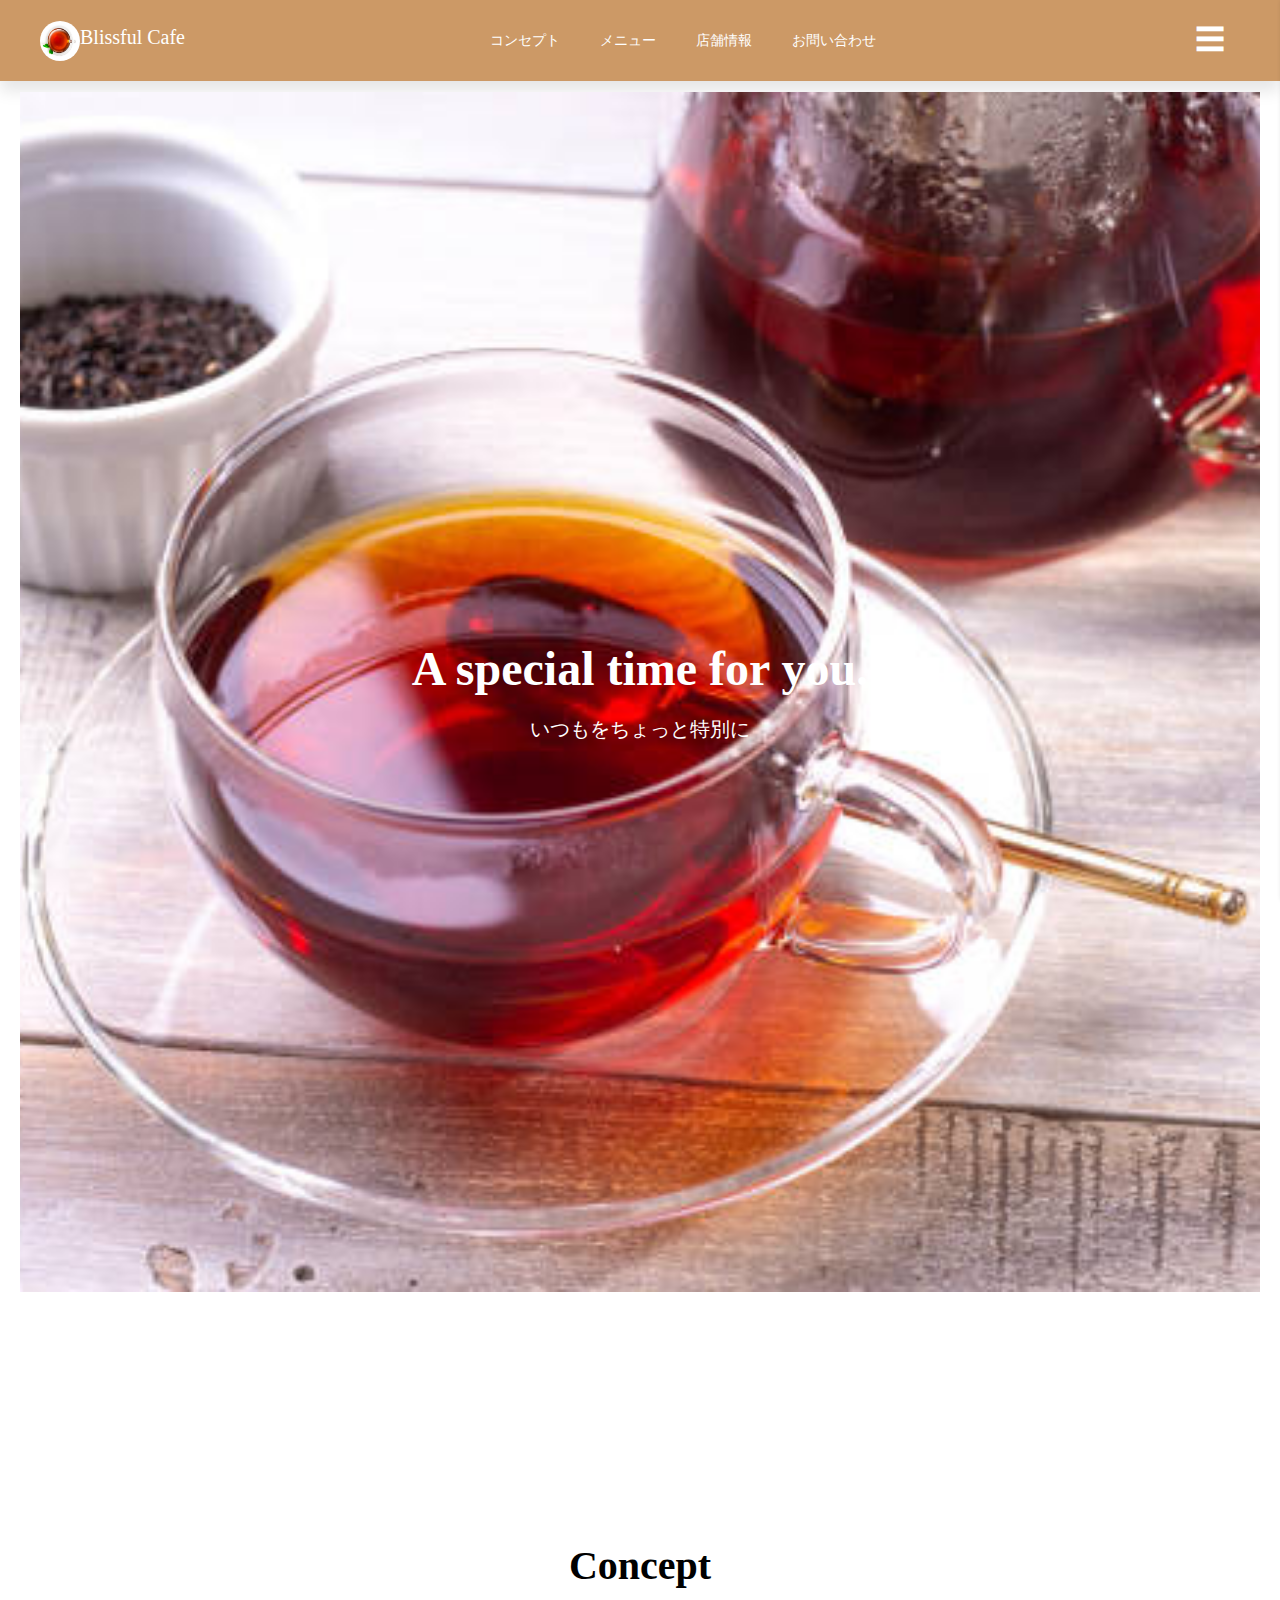
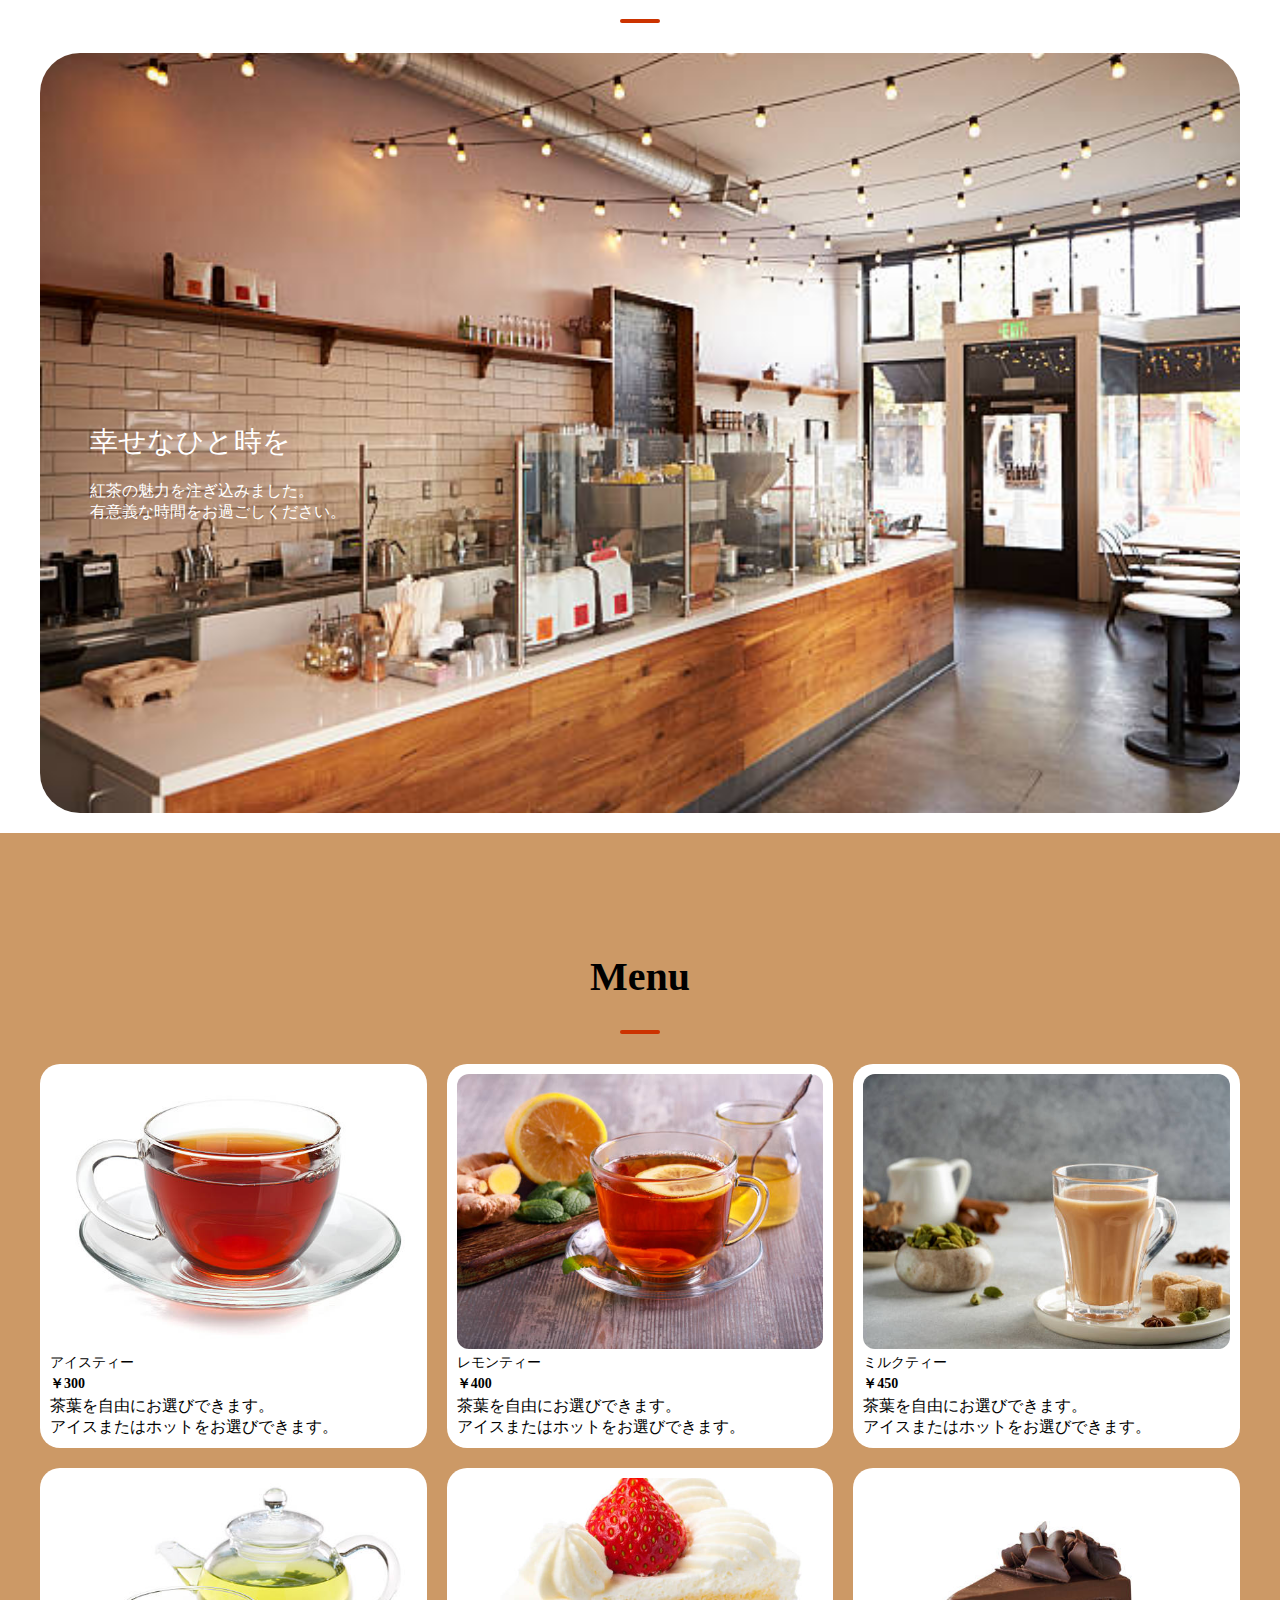
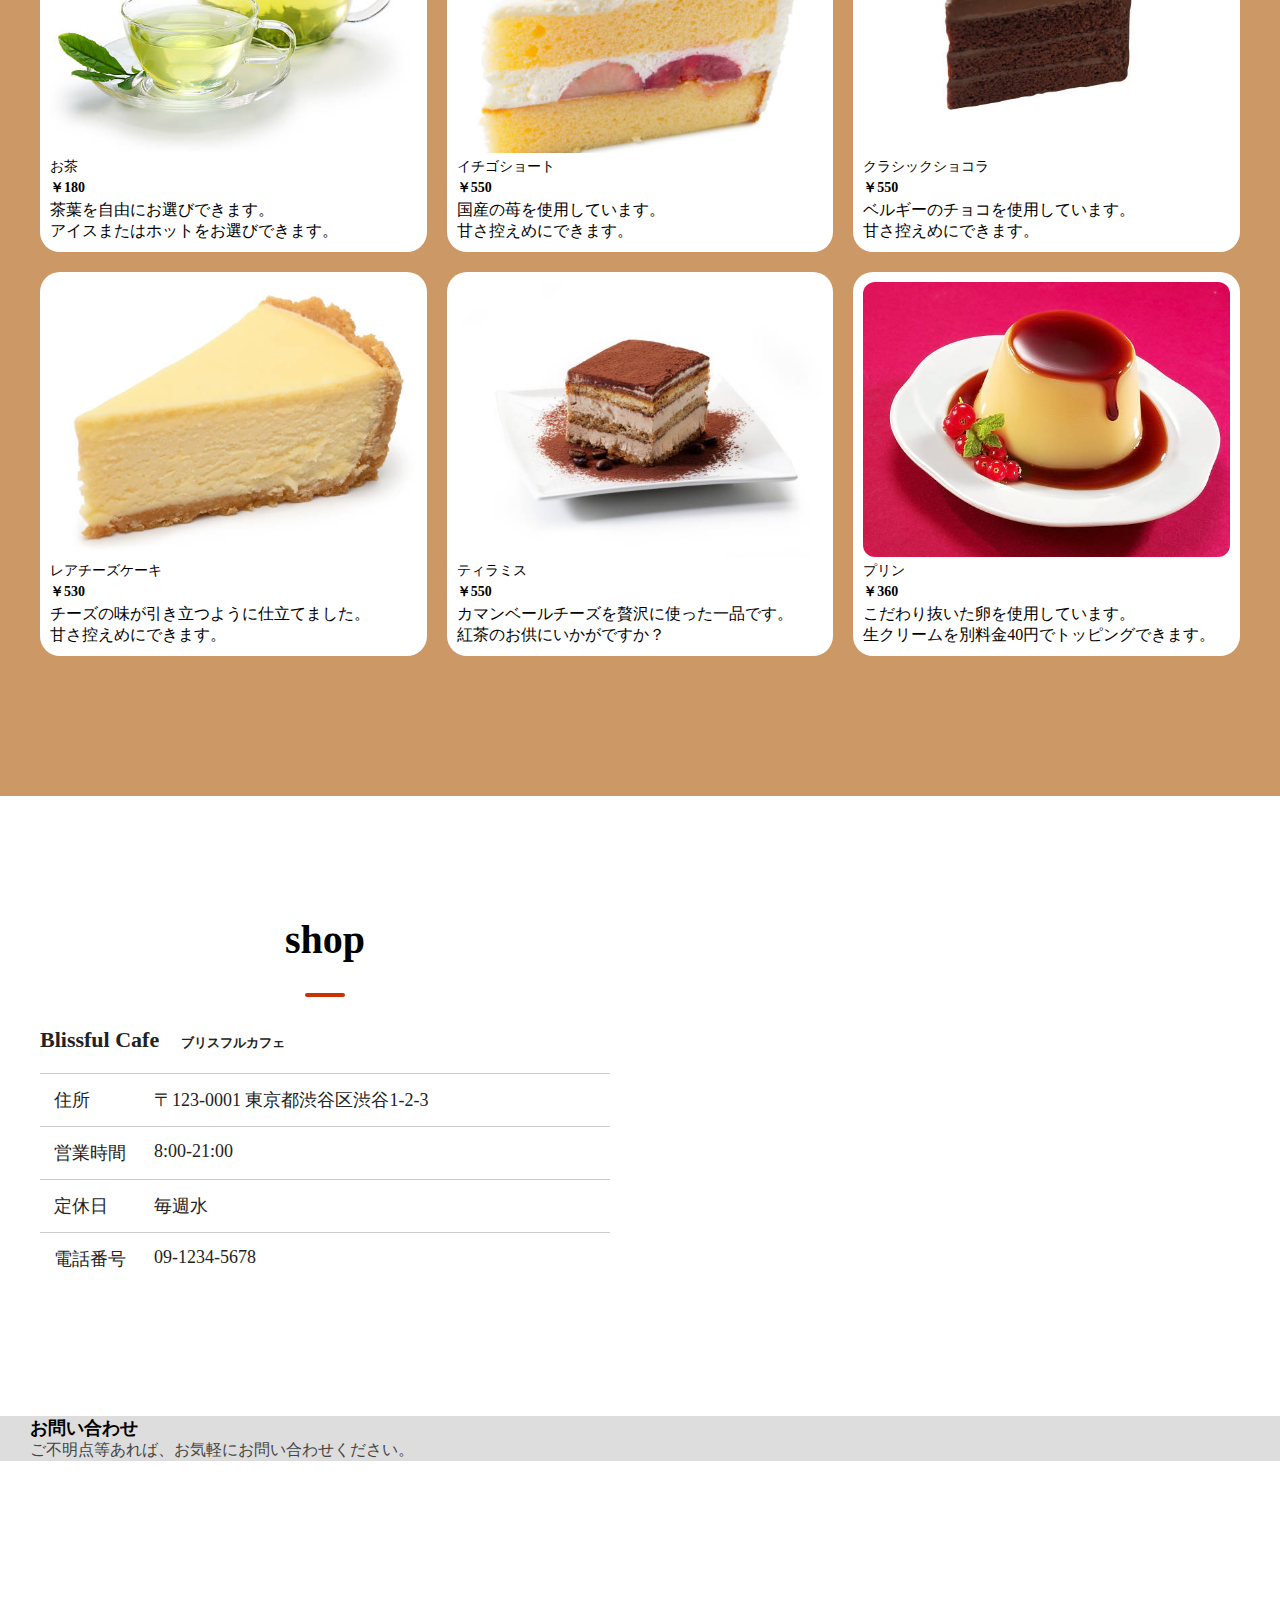
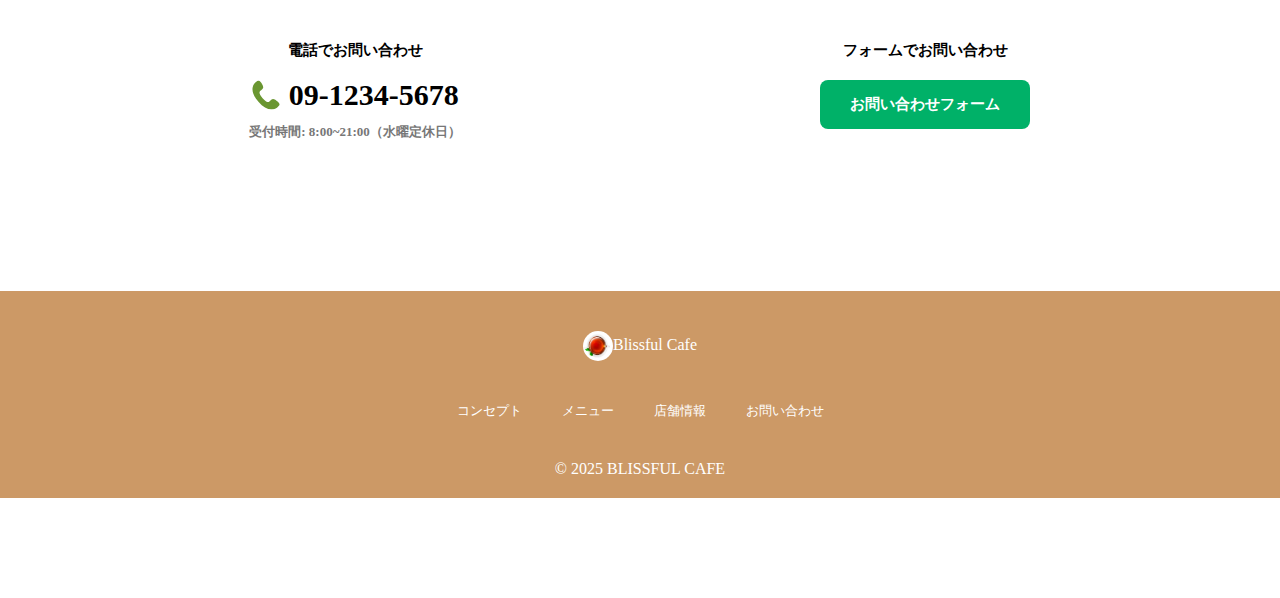
<file: index.html>
<!DOCTYPE html>
<html lang="ja">
<head>
    <meta charset="UTF-8">
    <meta name="viewport" content="width=device-width, initial-scale=1.0">
    <title>Document</title>
    <link rel="stylesheet" href="css/reset.css">
    <link rel="stylesheet" href="css/style.css">
    <link rel="stylesheet" href="css/side-menu.css">
    <link rel="preconnect" href="http://fonts.googleapis.com">
    <link rel="preconnect" href="http://fonts.gstatic.com" crossrigin>
    <link href="https://fonts.googleapis.com/css2?family=Montserrat:ital,wght@0,100..900;1,100..900&family=Noto+Sans+JP:wght@100..900&display=swap" rel="stylesheet">
    <script src="js/script.js" defer></script>
</head>
<body>
    <header>
    <h1>
        <a href="index.html" class="logo">
            <img src="img/logo.jpg" alt="紅茶のロゴ">
            <p>Blissful Cafe</p>
        </a>
    </h1>
    <nav>
        <ul>
            <li><a href="index.html#concept">コンセプト</a></li>
            <li><a href="index.html#menu">メニュー</a></li>
            <li><a href="index.html#shop">店舗情報</a></li>
            <li><a href="index.html#contact">お問い合わせ</a></li>
        </ul>
    </nav>
                            <!-- サイドメニュー -->
    <div class="menu-toggle" id="menu-toggle">&#9776;</div>
        <nav class="side-menu" id="side-menu">
            <div class="close-btn" id="close-btn">&times;</div>
            <ul>
                <li><a href="index.html#menu">メニュー</a></li>
                <li><a href="index.html#shop">店舗情報</a></li>
                <li><a href="index.html#contact">お問い合わせ</a></li>
                <li><a id="btn">ダークモード</a></li>
            </ul>
        </nav>
    <div class="overlay" id="overlay"></div>
    </header>
    <div class="container">
        テキスト
    </div>
    <section class="hero">
        <h2>A special time for you.</h2>
        <p>いつもをちょっと特別に</p>
    </section>
    <main>
        <section class="main-section about" id="concept">
            <div class="container">
                <div class="heading-group">
                    <h2>
                        Concept
                    </h2>
                </div>
            <div class="layout">
                <div class="image">
                    <img src="img/about-photo.jpg" alt="当店の写真">
                </div>
                <div class="text">
                        <h3>幸せなひと時を</h3>
                        <p>紅茶の魅力を注ぎ込みました。<br>有意義な時間をお過ごしください。</p>
                    </div>
                </div>
            </div>
        </section>
            <section class="main-section menu" id="menu">
        <div class="container">
            <div class="heading-group">
                <h2>Menu</h2>
            </div>
            <ul class="menu-list">
                <li>
                    <div class="menu-card">
                        <img src="img/ice-tea.jpg" alt="アイスティー">
                        <p class="name">アイスティー</p>
                        <p class="price">￥300</p>
                        <p>茶葉を自由にお選びできます。<br>アイスまたはホットをお選びできます。</p>
                    </div>
                </li>
                <li>
                    <div class="menu-card">
                        <img src="img/lemon-tea.jpg" alt="レモンティー">
                        <p class="name">レモンティー</p>
                        <p class="price">￥400</p>
                        <p>茶葉を自由にお選びできます。<br>アイスまたはホットをお選びできます。</p>
                    </div>
                </li>
                <li>
                    <div class="menu-card">
                        <img src="img/milk-tea.jpg" alt="ミルクティー">
                        <p class="name">ミルクティー</p>
                        <p class="price">￥450</p>
                        <p>茶葉を自由にお選びできます。<br>アイスまたはホットをお選びできます。</p>
                    </div>
                </li>
                <li>
                    <div class="menu-card">
                        <img src="img/tea.jpg" alt="お茶">
                        <p class="name">お茶</p>
                        <p class="price">￥180</p>
                        <p>茶葉を自由にお選びできます。<br>アイスまたはホットをお選びできます。</p>
                    </div>
                </li>
                <li>
                    <div class="menu-card">
                        <img src="img/strawberry-cake.jpg" alt="イチゴショート">
                        <p class="name">イチゴショート</p>
                        <p class="price">￥550</p>
                        <p>国産の苺を使用しています。<br>甘さ控えめにできます。</p>
                    </div>
                </li>
                <li>
                    <div class="menu-card">
                        <img src="img/chocolate-cake.jpg" alt="クラシックショコラ">
                        <p class="name">クラシックショコラ</p>
                        <p class="price">￥550</p>
                        <p>ベルギーのチョコを使用しています。<br>甘さ控えめにできます。</p>
                    </div>
                </li>
                <li>
                    <div class="menu-card">
                        <img src="img/cheese-cake.jpg" alt="レアチーズケーキ">
                        <p class="name">レアチーズケーキ</p>
                        <p class="price">￥530</p>
                        <p>チーズの味が引き立つように仕立てました。<br>甘さ控えめにできます。</p>
                    </div>
                </li>
                <li>
                    <div class="menu-card">
                        <img src="img/thiramisu.jpg" alt="ティラミス">
                        <p class="name">ティラミス</p>
                        <p class="price">￥550</p>
                        <p>カマンベールチーズを贅沢に使った一品です。<br>紅茶のお供にいかがですか？</p>
                    </div>
                </li>
                <li>
                    <div class="menu-card">
                        <img src="img/purin.jpg" alt="プリン">
                        <p class="name">プリン</p>
                        <p class="price">￥360</p>
                        <p>こだわり抜いた卵を使用しています。<br>生クリームを別料金40円でトッピングできます。</p>
                    </div>
                </li>
            </ul>
        </div>
    </section>
        </div>
        </section>
        <section class="main-section shop" id="shop">
            <div class="container">
                <div class="layout">
                    <div class="text">
                        <div class="heading-group">
                            <h2>shop</h2>
                        </div>
                        <h3>
                            Blissful Cafe
                            <span>ブリスフルカフェ</span>
                        </h3>
                        <dl>
                            <dt>住所</dt>
                            <dd>〒123-0001 東京都渋谷区渋谷1-2-3</dd>
                            <dt>営業時間</dt>
                            <dd>8:00-21:00</dd>
                            <dt>定休日</dt>
                            <dd>毎週水</dd>
                            <dt>電話番号</dt>
                            <dd>09-1234-5678</dd>
                        </dl>
                    </div>
                    <div class="map">
                    <iframe src="https://www.google.com/maps/embed?pb=!1m18!1m12!1m3!1d3227.511445701555!2d138.18072567633462!3d36.007802211964595!2m3!1f0!2f0!3f0!3m2!1i1024!2i768!4f13.1!3m3!1m2!1s0x601c50e71f7adf49%3A0x2a9c9bdd30254f00!2z5YWs56uL6KuP6Kiq5p2x5Lqs55CG56eR5aSn5a2m!5e0!3m2!1sja!2sjp!4v1753146096032!5m2!1sja!2sjp" width="600" height="450" style="border:0;" allowfullscreen="" loading="lazy" referrerpolicy="no-referrer-when-downgrade"></iframe>                    </div>
                </div>
            </div>
            <div class="Linux">
                <h1>お問い合わせ</h1>
                <p>ご不明点等あれば、お気軽にお問い合わせください。</p>
            </div>
                <section class="main-section contact" id="contact">

                    <div class="container">
                    <div class="layout">
                        <div class="tel">
                            <p class="label">電話でお問い合わせ</p>
                            <a href="tel:0312345678" class="number">
                            <img src="img/icon-tel.svg" alt="電話アイコン">
                            09-1234-5678
                            </a>
                            <p class="hour">受付時間: 8:00~21:00（水曜定休日）</p>
                        </div>
                        <div class="form">
                            <p class="label">フォームでお問い合わせ</p>
                            <a href="contact01.html" class="button">お問い合わせフォーム</a>
                        </div>
                    </div>
                </div>
            </section>
            <footer>
                    <a href="index.html" class="logo">
                    <img src="img/logo.jpg" alt="Blissful Cafeのロゴ">
                    <p>Blissful Cafe</p>
                </a>
                <nav>
                    <ul>
                        <li>
                            <a href="index.html#concept">コンセプト</a>
                        </li>
                        <li>
                            <a href="index.html#menu">メニュー</a>
                        </li>
                        <li>
                            <a href="index.html#shop">店舗情報</a>
                        </li>
                        <li>
                            <a href="index.html#contact">お問い合わせ</a>
                        </li>
                    </ul>
                </nav>
                <p class="copyight">&copy; 2025 BLISSFUL CAFE</p>
            </footer>
    </main>
</body>
</html>
</file>
<file: css/style.css>
@charset "utf-8";
header{
    padding: 5px 40px;
    display: flex;
    align-items: center;
    justify-content: space-between;
    background-color: #c96;
    box-shadow: 0px 10px 15px rgba(0 0 0 / 0.1);
    .logo{
        display: block;
        display: flex;
        flex-direction: row;
        img{
            display: flex;
            width: 40px;
            height: 40px;
            border-radius: 30px;
        }
        p{
            padding-top: 5px;
            font-size: 20px;
            font-weight: 400;
            color: #FFF;
        }
    }
    nav{
        ul{
            display: flex;
            align-items: center;
            gap: 40px;
        }
        a{
            font-size: 14px;
            font-weight: 400;
            color: #fff;
            &:hover{
                text-decoration: underline;
            }
        }
        #btn{
        padding: 14px;
        font-size: 400;
        color: #000;
        &:hover{
                color: #c30;
                text-decoration: underline;
        }
        }
    }
}
.dark-theme{
    background: #000;
    color: #ddd;
    header{
    background-color: #222;
    }
    main{
    .main-section{
        padding: 80px 0 100px;
        /*見出しグループ*/
        .heading-group{
            text-align: center;
            margin: 0 0 60px;
            h2{
                color: #fff;
                font-size: 40px;
                font-weight: 700;
            }
            &::after{
                content: "";
                display: block;
                width: 40px;
                height: 4px;
                background-color: #C30;
                border-radius: 4px;
                margin: 30px auto 0;
            }
        }
    }
    }
    .menu{
        background-color: #222;
    }
    .Linux{
        background-color: #222;
        color: #ddd;
        h1{
            color: #fff;
        }
    }
    .contact{
        background-color: #222;
        color: #ddd;
    }
    footer{
        background: #000;
    }
    .question{
        background-color: #222;
    }
}
.container{
    max-width: 1160px;
    margin: 0;
    padding: 40px;
}
.hero{
    color: #fff;
    text-align: center;
    bottom: 110px;
    height: 1200px;
    background-image: url(../img/hero-background.jpg);
    background-size: cover;
    background-position: center;
    display: flex;
    flex-direction: column;
    align-items: center;
    justify-content: center;
    position: relative;
    margin: 20px;
    h2{
        font-size: 48px;
        font-weight: 700;
    }
    p{
        font-size: 20px;
        font-weight: 400;
        margin-top: 20px;
    }
    a{
        display: grid;
        place-items: center;
        width: 60px;
        height: 60px;
        background-color: #C30;
        border-radius: 50%;
        box-shadow: 0px 12px 20px rgb(0 0 0 / 0.1);
        position: absolute;
        left: 50%;
        bottom: 0;
        translate: -50% 50%;
    }
}
.container{
max-width: 1700px;
margin: 0 auto;
padding-inline: 40px;
}
.about{
    .layout{
        display: grid;
        grid-template-columns: 1fr;
        height: 300px;
        align-items: start;
        gap: 300px;
        margin-bottom: 340px;
    }
    .image{
        border-radius: 40px;
        overflow: hidden;
        img{
            width: 100%;
            height: 760px;
            aspect-ratio: 5 / 3;
            object-fit: cover;
        }
    }
    .text{
        margin: 50px;
        h3{
            font-size:28px;
            font-weight: 500;
            margin-top: 20px;
            color: #fff;
        }
        p{
            margin-top: 20px;
            color: #fff;
        }
    }
}
main{
    .main-section{
        padding: 80px 0 100px;
        /*見出しグループ*/
        .heading-group{
            text-align: center;
            margin: 0 0 30px;
            h2{
                color: #000;
                font-size: 40px;
                font-weight: 700;
            }
            &::after{
                content: "";
                display: block;
                width: 40px;
                height: 4px;
                background-color: #C30;
                border-radius: 4px;
                margin: 30px auto 0;
            }
        }
    }
}
.menu{
    background-color: #c96;
}
.menu-list{
    display: grid;
    grid-template-columns: 1fr 1fr 1fr;
    gap: 20px;
}
.menu-card{
    padding: 10px;
    color: #000;
    background-color: #FFF;
    border-radius: 20px;
    display: grid;
    gap: 5px;
    img{
        width: 100%;
        aspect-ratio: 4 / 3;
        object-fit: cover;
        border-radius: 12px;
    }
    .name{
        font-size: 14px;
    }
    .price{
        font-size: 14px;
        font-weight: 700;
        line-height: 1;
        letter-spacing: 0;
        text-align: left;
    }
}
.shop{
    .layout{
        display: grid;
        grid-template-columns: 1fr 1fr;
        align-items: start;
        gap: 60px;
    }
    .text{
        h3{
            text-align: center;
            font-size: 22px;
            font-weight: 800;
            margin: 0 0 20px;
            display: flex;
            align-items: baseline;
            gap: 1em;
            span{
                font-size: 0.6em;
            }
        }
        dl{
            display: grid;
            grid-template-columns: 100px 1fr;
            dt,dd{
                font-size: 18px;
                padding: 14px;
                border-top: 1px solid #ccc;
            }
        }
    }
    .map{
        border-radius: 40px;
        overflow: hidden;
        iframe{
            width: 100%;
            height: auto;
            aspect-ratio: 5 / 4;
        }
    }
}
.Linux{
    background-color: #ddd;
    color: #444;
    padding-left: 30px;
    h1{
        font-size: 18px;
        font-weight: 640;
        color: #000;
    }
}
.contact{
    color: #000;
    text-align: center;
    background-color: #fff;
    .layout{
        display: grid;
        grid-template-columns: 1fr 1fr;
        gap: 40px;
        margin-top: 60px;
        margin-inline: auto;
        max-width: 1100px;
        font-size: 15px;
        font-weight: 600;
    }
    .label{
        margin-bottom: 20px;
    }
    .number{
        font-size: 30px;
        font-weight: 700;
        line-height: 1;
        letter-spacing: 0;
        img{
            width: 1em;
        }
    }
    .hour{
        font-size: 13px;
        display: block;
        margin-top: 1em;
        color: #777;
    }
    .button{
        display: inline-block;
        color: #fff;
        background-color: #00b168;
        padding: 1em 2em;
        border-radius: 8px;
        &:hover{
            background-color: #360;
        }
    }
}
footer{
    color: #fff;
    background-color: #c96;
    padding: 40px 20px 20px;
    display: grid;
    justify-items: center;
    gap: 40px;
    border-top: 10px solid #fff;
    .logo{
        display:flex;
        img{
            display: block;
            width: 30px;
            height: 30px;
            border-radius: 30px;
        }
        p{
            padding-top: 5px;
            font-size: 16px;
            font-weight: 400;
        }
    }
    ul{
        display: flex;
        gap: 40px;
        a{
            font-size: 13px;
             &:hover{
                text-decoration: underline;
            }
        }
    }
    .copyright{
        font-size: 12px;
    }
}
.lower-main{
    padding: 80px 0 100px;
}
.lower-heading-group{
    text-align: center;
    display: grid;
    justify-items: center;
    gap:20px;
    margin: 0 0 40px;
    h2{
        font-size: 40px;
        font-weight: 700;
    }
}
.form-box{
    max-width: 640px;
    margin: 0 auto;
    border-radius: 20px;
    padding: 60px;
    background-color: #fff;
    box-shadow: 0px 24px 40px rgb(0 0 0 / 0.08);
}
.form-item{
    display: grid;
    gap: 10px;
    label{
        font-size:14px;
    }
    + .form-item{
        margin-top: 30px;
    }
    input,
    textarea{
        border:1px solid #aaa;
        padding: 0.8em 0.5em;
        border-radius: 8px;
        &::placeholder{
            color: #aaa;
        }
    }
    textarea{
        resize: none;
    }
    button{
        font-size: 16px;
        display: inline-block;
        color: #fff;
        background-color: #00b168;
        border: none;
        padding: 1em 2em;
        border-radius: 8px;
        &:hover{
            background-color: #360;
        }
    }
}
.question{
    display: flex;
    justify-content: center;
    flex-direction: column;
    align-items: center;
    height: 300px;
    background-color: #f5f5f5;
    border-top: 10px solid #fff;    
    .button{
        display: inline-block;
        color: #fff;
        background-color: #00b168;
        padding: 1em 2em;
        border-radius: 8px;
        margin: 20px;
        &:hover{
            background-color: #360;
        }
    }
}
</file>
<file: css/side-menu.css>
@charset "utf-8";
.menu-toggle {
    font-size: 30px;
    padding: 15px;
    color: #fff;
    cursor: pointer;
}
.side-menu {
    position: fixed;
    top: 0;
    right: -600px;
    width: 600px;
    height: 100%;
    background-color: #fff;
    box-shadow: 2px 0 5px rgba(0,0,0,0.2);
    transition: right 0.3s;
    z-index: 999;
    padding: 20px;
    ul {
    list-style: none;
    padding: 0;
    }
    li {
    margin: 20px 0;
    }
    a {
    text-decoration: none;
    color: #000;
    font-weight: bold;
    &:hover{
        color: #c30;
        text-decoration: underline;
    }
    }
}
.side-menu.open {
    right: 0;
}
.close-btn {
    font-size: 28px;
    cursor: pointer;
    text-align: right;
    &:hover{
        color: #c30;
    }
}
.overlay {
    position: fixed;
    top: 0;
    left: 0;
    width: 100%;
    height: 100%;
    background: rgba(0, 0, 0, 0.4);
    z-index: 998;
    display: none;
}
.overlay.active {
    display: block;
}
</file>
